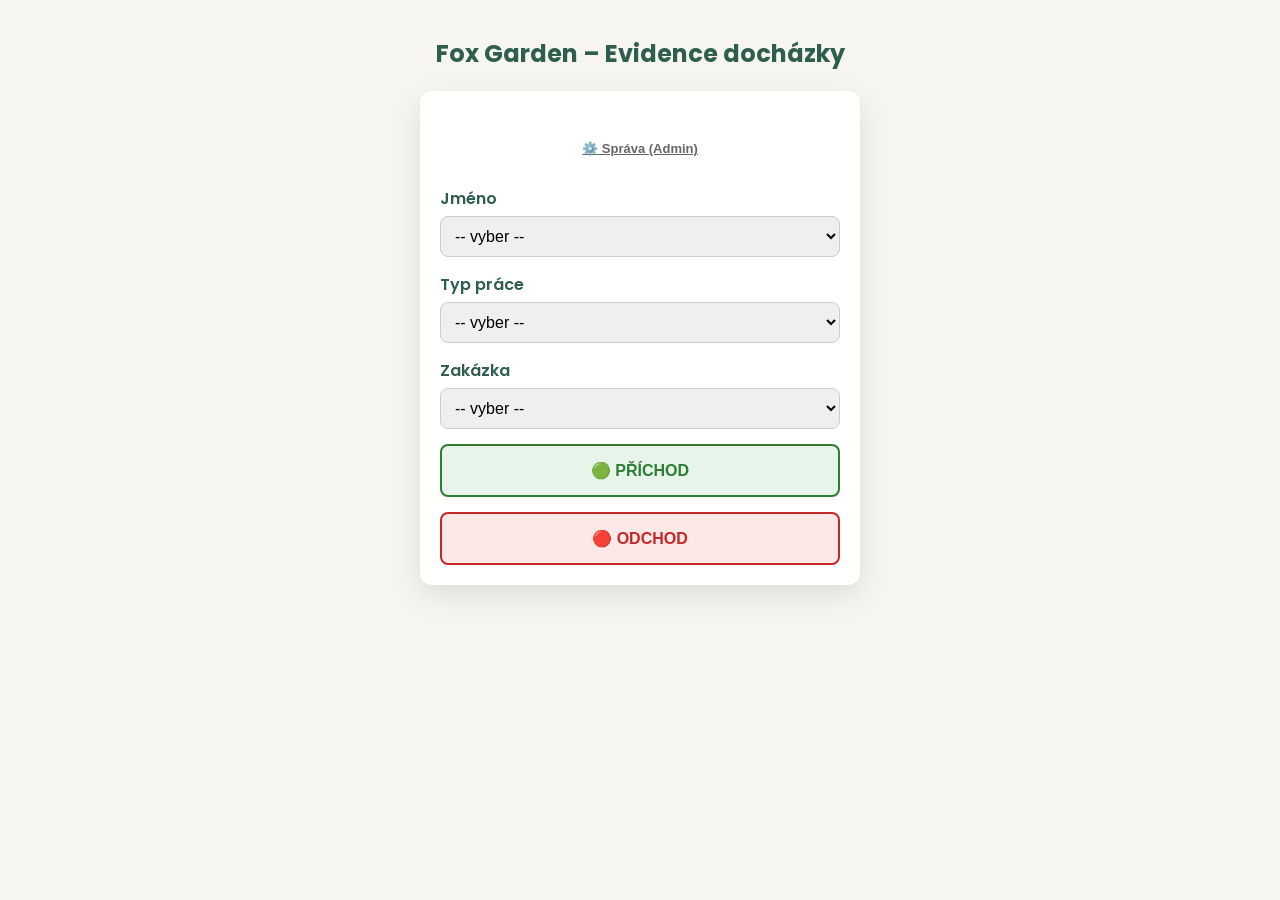
<file: interni/dochazka/dochazka.html>
<!DOCTYPE html>
<html lang="cs">
<head>
  <meta charset="UTF-8">
  <title>Fox Garden – Docházka</title>
  <meta name="viewport" content="width=device-width, initial-scale=1.0">
  <meta name="robots" content="noindex, nofollow">
  <link rel="icon" href="favicon.svg" type="image/svg+xml" />
  <link rel="preconnect" href="https://fonts.googleapis.com">
  <link rel="preconnect" href="https://fonts.gstatic.com" crossorigin>
  <link href="https://fonts.googleapis.com/css2?family=Poppins:wght@400;600;700;800&display=swap" rel="stylesheet">
  <link rel="stylesheet" href="dochazka.css">
</head>

<body>

<header>
  <h1>Fox Garden – Evidence docházky</h1>
</header>

<main>

  <!-- Admin Toggle Button (hidden/unobtrusive) -->
  <div style="text-align: right; margin-bottom: 10px;">
    <button id="btnAdmin" style="background: none; border: none; color: #666; cursor: pointer; font-size: 13px; text-decoration: underline;">⚙️ Správa (Admin)</button>
  </div>

  <label>Jméno</label>
  <select id="worker">
    <option value="">-- vyber --</option>
    <!-- Options populated by JS -->
  </select>

  <label>Typ práce</label>
  <select id="work_type">
    <option value="">-- vyber --</option>
    <option>Údržba</option>
    <option>Realizace</option>
    <option>Výsadby</option>
    <option>Servis strojů</option>
    <option>Ostatní</option>
  </select>

  <label>Zakázka</label>
  <select id="job">
    <option value="">-- vyber --</option>
    <!-- Options populated by JS -->
  </select>

  <button id="btnIn" onclick="sendAttendance('IN')">🟢 PŘÍCHOD</button>
<button id="btnOut" onclick="sendAttendance('OUT')">🔴 ODCHOD</button>



</main>

  <!-- Admin Panel -->
  <div id="adminPanel" style="display: none; margin-top: 30px; border-top: 2px solid #ccc; padding-top: 20px;">
    <h2>Admin Panel</h2>

    <div style="margin-bottom: 20px;">
      <h3>Správa Pracovníků</h3>
      <div style="display: flex; gap: 10px; margin-bottom: 10px;">
        <input type="text" id="newWorkerInput" placeholder="Nové jméno (např. Pracovník 5)">
        <button onclick="addWorker()">Přidat</button>
      </div>
      <ul id="workerList" style="list-style: none; padding: 0;"></ul>
    </div>

    <div>
      <h3>Správa Zakázek</h3>
      <div style="display: flex; gap: 10px; margin-bottom: 10px;">
        <input type="text" id="newJobInput" placeholder="Nová zakázka (např. 2026-06-004 Jičín)">
        <button onclick="addJob()">Přidat</button>
      </div>
      <ul id="jobList" style="list-style: none; padding: 0;"></ul>
    </div>

    <div style="margin-top: 20px;">
      <h3>Historie docházky (lokální)</h3>
      <ul id="attendanceLogList" style="list-style: none; padding: 0; font-size: 13px;"></ul>
    </div>
  </div>

  <!-- Admin PIN Modal -->
  <div id="adminModal" style="display:none; position:fixed; top:0; left:0; width:100%; height:100%; background:rgba(0,0,0,0.6); z-index:1000; justify-content:center; align-items:center;">
    <div style="background:#fff; padding:30px; border-radius:12px; text-align:center; max-width:90%; width:300px;">
      <h3 style="margin-bottom:15px; color:#2E5E4E;">Admin PIN</h3>
      <input type="password" id="adminPin" style="font-size:24px; padding:10px; width:100%; text-align:center; border:1px solid #ccc; border-radius:8px; margin-bottom:15px; letter-spacing:5px;" placeholder="****">
      <div id="adminError" style="color:red; font-size:14px; margin-bottom:15px; display:none;">Nesprávný PIN</div>
      <div style="display:flex; gap:10px; justify-content:center;">
        <button onclick="document.getElementById('adminModal').style.display='none'" style="padding:10px 20px;">Zrušit</button>
        <button onclick="checkAdminPin()" style="padding:10px 20px; background:#2E5E4E; color:#fff; border:none; border-radius:8px;">Potvrdit</button>
      </div>
    </div>
  </div>

<script src="dochazka.js"></script>
</body>
</html>
</file>
<file: interni/dochazka/dochazka.css>
body {
  font-family: 'Poppins', sans-serif;
  background-color: #F7F5F0;
  color: #1b1b1b;
  margin: 0;
  padding: 20px;
}
header h1 {
  color: #2E5E4E;
  text-align: center;
  font-size: 24px;
}
main {
  background: #fff;
  max-width: 400px;
  margin: 20px auto;
  padding: 20px;
  border-radius: 12px;
  box-shadow: 0 10px 30px rgba(0,0,0,0.1);
}
label {
  font-weight: 600;
  color: #2E5E4E;
  display: block;
  margin-top: 15px;
}
select, input {
  width: 100%;
  padding: 10px;
  margin-top: 5px;
  border: 1px solid #ccc;
  border-radius: 8px;
  font-size: 16px;
  box-sizing: border-box;
}
button {
  width: 100%;
  padding: 15px;
  margin-top: 15px;
  font-size: 16px;
  font-weight: 700;
  border: none;
  border-radius: 8px;
  cursor: pointer;
  transition: opacity 0.2s;
}
button:hover {
  opacity: 0.9;
}
#btnIn {
  background: #E6F4EA;
  color: #2E7D32;
  border: 2px solid #2E7D32;
}
#btnOut {
  background: #FCE8E6;
  color: #C62828;
  border: 2px solid #C62828;
}
.delete-btn {
  background: #ff4d4d;
  color: white;
  border: none;
  border-radius: 4px;
  padding: 4px 8px;
  font-size: 12px;
  cursor: pointer;
}
</file>
